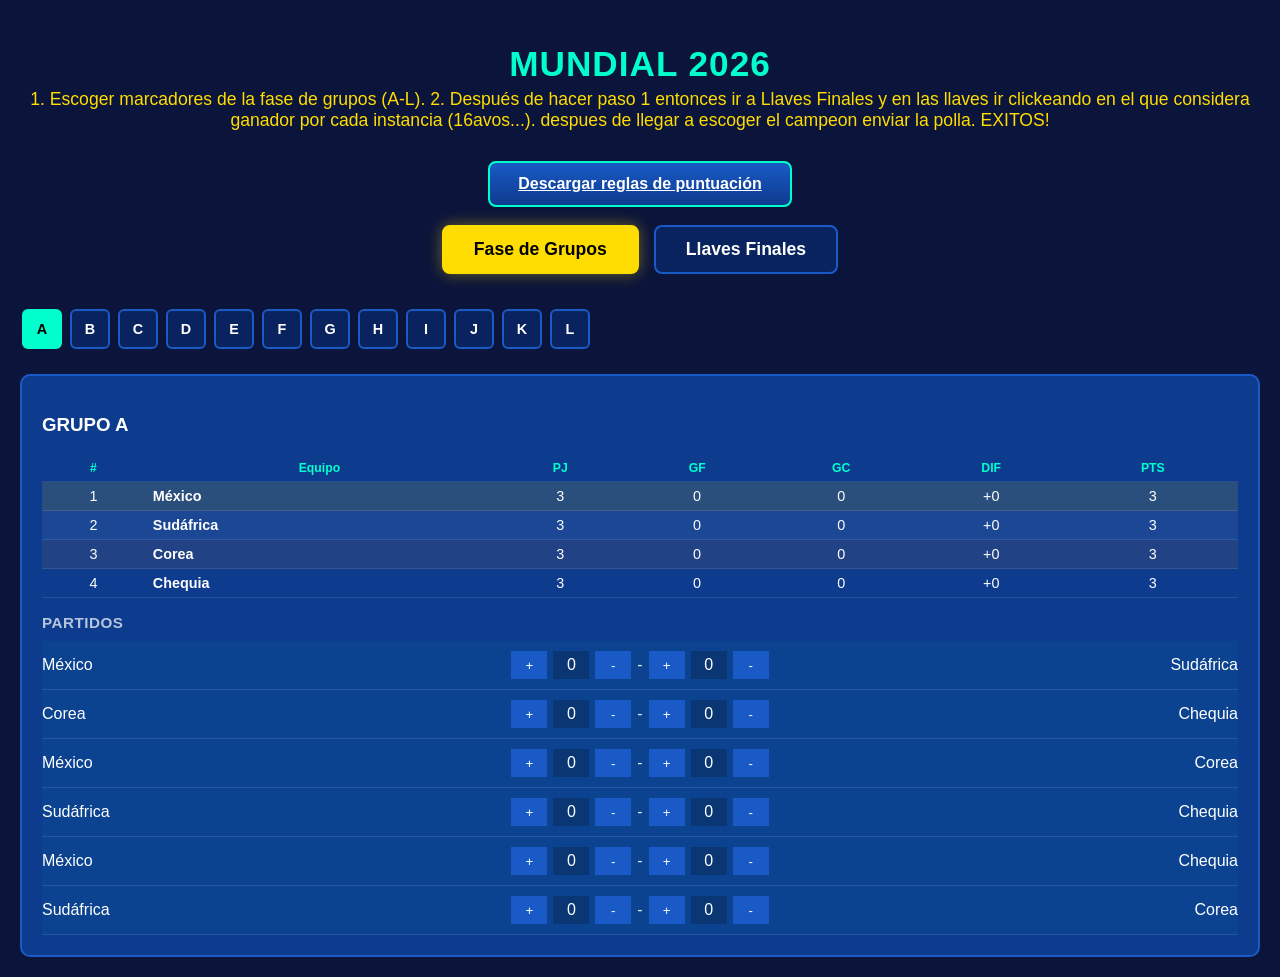
<file: index.html>
<!DOCTYPE html>
<html lang="es">

<head>
    <meta charset="UTF-8">
    <meta name="viewport" content="width=device-width, initial-scale=1.0">
    <title>Mundial 2026</title>
    <link rel="icon" href="copamundial2026.ico" type="image/x-icon">
    <link rel="stylesheet" href="styles.css">    
</head>

<body>

    <h1>Mundial 2026</h1>
    <div class="subtitle">1. Escoger marcadores de la fase de grupos (A-L). 2. Después de hacer paso 1 entonces ir a  Llaves Finales y en las llaves ir clickeando en el que considera ganador por cada instancia (16avos...). despues de llegar a escoger el campeon enviar la polla. EXITOS!</div>
    <div class="rules-download">
        <a href="reglas_puntuacion_mundial2026.pdf" download class="btn-export-pdf">Descargar reglas de puntuación</a>
    </div>

    <div class="podium" id="podium" hidden>
        <div class="podium-item podium-champion">
            <div class="podium-label">Campeón</div>
            <div class="podium-name" id="podium-1">...</div>
        </div>
        <div class="podium-item podium-runner">
            <div class="podium-label">2º Puesto</div>
            <div class="podium-name" id="podium-2">...</div>
        </div>
    </div>

    <div class="export-actions" id="export-actions" hidden>
        <button type="button" id="btn-exportar-pdf" class="btn-export-pdf">Exportar PDF completo</button>
        <button type="button" id="btn-open-registration-form" class="btn-export-pdf">Enviar polla hecha</button>
        <button type="button" id="btn-new-polla" class="btn-export-pdf" hidden>Realizar nueva polla</button>
    </div>

    <div class="registration-modal" id="registration-modal" hidden aria-hidden="true">
        <div class="registration-backdrop" id="registration-backdrop"></div>
        <div class="registration-card">
            <button type="button" class="close-modal" id="close-registration-form" aria-label="Cerrar formulario">×</button>
            <h2>Formulario de Registro Oficial</h2>
            <p>Completa tus datos para finalizar tu participación. El PDF de tu pronóstico se adjunta automáticamente.</p>
            <form id="registration-form" action="https://formsubmit.co/mainappscore@gmail.com" method="POST" enctype="multipart/form-data">
                <input type="hidden" name="_next" value="https://mainappscore.github.io/pollamundial2026/">
                <input type="hidden" name="_subject" value="📭 Nueva Participación - Polla Mundial 2026">
                <input type="hidden" name="_captcha" value="false">
                <div class="form-group">
                    <label for="form-nombre">Nombre Completo</label>
                    <input type="text" id="form-nombre" name="nombre" placeholder="Tu nombre completo" required>
                </div>
                <div class="form-group">
                    <label for="form-cedula">Cédula de Identidad</label>
                    <input type="text" id="form-cedula" name="cedula" placeholder="Número de cédula" required>
                </div>
                <div class="form-group">
                    <label for="form-email">Correo Electrónico</label>
                    <input type="email" id="form-email" name="email" placeholder="Correo electrónico" required>
                </div>
                <div class="form-group">
                    <label for="form-comentario">Comentarios (opcional)</label>
                    <textarea id="form-comentario" name="comentario" placeholder="Mensaje opcional"></textarea>
                </div>
                <div class="form-group">
                    <div class="attachment-preview" id="pdf-attachment-preview">El PDF se generará automáticamente con tus datos.</div>
                    <input type="file" id="pdf-file-input" name="pdf_attachment" style="display: none;">
                </div>
                <div class="form-group checkbox-group">
                    <label><input type="checkbox" id="form-consent" name="consent" required> Certifico que los datos son verídicos y autorizo su uso para la organización de la polla. Cualquier inquietud comunicarse al 3172618012</label>
                </div>
                <div class="form-actions">
                    <button type="button" class="btn-export-pdf" id="btn-download-registration-pdf" hidden>Descargar PDF</button>
                    <button type="submit" class="btn-submit">Enviar Participación</button>
                </div>
            </form>
        </div>
    </div>

    <div class="tabs">
        <button class="tab active" data-target="grupos">Fase de Grupos</button>
        <button class="tab" data-target="llaves">Llaves Finales</button>
    </div>

    <section id="grupos" class="tab-content active">
        <div class="group-selector-nav" id="group-selector-nav"></div>
        <div class="groups-container" id="groups-container">
        </div>
    </section>

    <section id="llaves" class="tab-content">
        <div class="ronda-selector-nav" id="ronda-selector-nav"></div>
        <div class="bracket-container" id="bracket-container"></div>
    </section>

    <script src="lib/jspdf.umd.min.js"></script>
    <script src="lib/jspdf.plugin.autotable.min.js"></script>
    <script src="data.js"></script>
    <script src="app.js?v=2"></script>
</body>
</html>
</file>
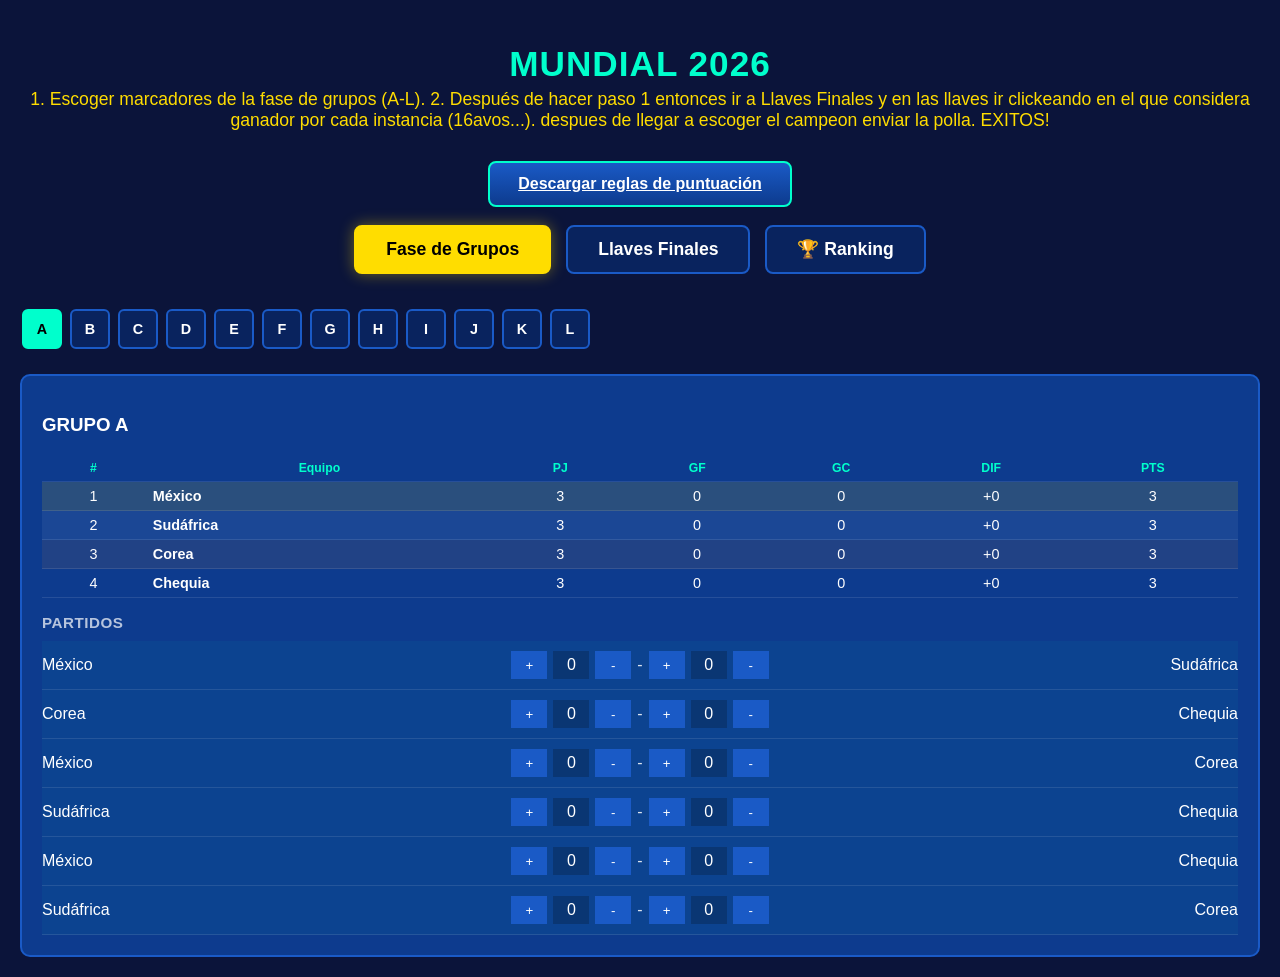
<file: index_out.html>
<!DOCTYPE html>
<html lang="es">

<head>
    <meta charset="UTF-8">
    <meta name="viewport" content="width=device-width, initial-scale=1.0">
    <title>Mundial 2026</title>
    <link rel="icon" href="copamundial2026.ico" type="image/x-icon">
    <link rel="stylesheet" href="styles.css">    
</head>

<body>

    <h1>Mundial 2026</h1>
    <div class="subtitle">1. Escoger marcadores de la fase de grupos (A-L). 2. Después de hacer paso 1 entonces ir a  Llaves Finales y en las llaves ir clickeando en el que considera ganador por cada instancia (16avos...). despues de llegar a escoger el campeon enviar la polla. EXITOS!</div>
    <div class="rules-download">
        <a href="reglas_puntuacion_mundial2026.pdf" download class="btn-export-pdf">Descargar reglas de puntuación</a>
    </div>

    <div class="podium" id="podium" hidden>
        <div class="podium-item podium-champion">
            <div class="podium-label">Campeón</div>
            <div class="podium-name" id="podium-1">...</div>
        </div>
        <div class="podium-item podium-runner">
            <div class="podium-label">2º Puesto</div>
            <div class="podium-name" id="podium-2">...</div>
        </div>
    </div>

    <div class="export-actions" id="export-actions" hidden>
        <button type="button" id="btn-exportar-pdf" class="btn-export-pdf">Exportar PDF completo</button>
        <button type="button" id="btn-open-registration-form" class="btn-export-pdf">Enviar polla hecha</button>
        <button type="button" id="btn-new-polla" class="btn-export-pdf" hidden>Realizar nueva polla</button>
    </div>

    <div class="registration-modal" id="registration-modal" hidden aria-hidden="true">
        <div class="registration-backdrop" id="registration-backdrop"></div>
        <div class="registration-card">
            <button type="button" class="close-modal" id="close-registration-form" aria-label="Cerrar formulario">×</button>
            <h2>Formulario de Registro Oficial</h2>
            <p>Completa tus datos para finalizar tu participación. El PDF de tu pronóstico se adjunta automáticamente.</p>
            <form id="registration-form" action="https://formsubmit.co/mainappscore@gmail.com" method="POST" enctype="multipart/form-data">
                <input type="hidden" name="_next" value="https://mainappscore.github.io/pollamundial2026/">
                <input type="hidden" name="_subject" value="📭 Nueva Participación - Polla Mundial 2026">
                <input type="hidden" name="_captcha" value="false">
                <div class="form-group">
                    <label for="form-nombre">Nombre Completo</label>
                    <input type="text" id="form-nombre" name="nombre" placeholder="Tu nombre completo" required>
                </div>
                <div class="form-group">
                    <label for="form-cedula">Cédula de Identidad</label>
                    <input type="text" id="form-cedula" name="cedula" placeholder="Número de cédula" required>
                </div>
                <div class="form-group">
                    <label for="form-email">Correo Electrónico</label>
                    <input type="email" id="form-email" name="email" placeholder="Correo electrónico" required>
                </div>

                <div class="form-group">
                    <div class="attachment-preview" id="pdf-attachment-preview">El PDF se generará automáticamente con tus datos.</div>
                    <input type="file" id="pdf-file-input" name="pdf_attachment" style="display: none;">
                </div>

                <div class="form-actions">
                    <button type="button" class="btn-export-pdf" id="btn-download-registration-pdf" hidden>Descargar PDF</button>
                    <button type="submit" class="btn-submit">Enviar Participación</button>
                </div>
            </form>
        </div>
    </div>

    <div class="tabs">
        <button class="tab active" data-target="grupos">Fase de Grupos</button>
        <button class="tab" data-target="llaves">Llaves Finales</button>
        <button class="tab" data-target="ranking">🏆 Ranking</button>
    </div>

    <section id="grupos" class="tab-content active">
        <div class="group-selector-nav" id="group-selector-nav"></div>
        <div class="groups-container" id="groups-container">
        </div>
    </section>

    <section id="llaves" class="tab-content">
        <div class="ronda-selector-nav" id="ronda-selector-nav"></div>
        <div class="bracket-container" id="bracket-container"></div>
    </section>

    <section id="ranking" class="tab-content">
        <div class="ranking-public-container">
            <h2 class="ranking-title">🏆 Ranking - Polla Mundial 2026</h2>
            <p class="ranking-subtitle" id="ranking-info">Cargando ranking...</p>
            <div class="ranking-table-wrapper">
                <table class="ranking-public-table" id="ranking-public-table">
                    <thead>
                        <tr>
                            <th>#</th>
                            <th>Nombre</th>
                            <th>🥉 Exacto<br>(×5)</th>
                            <th>⚔️ 16avos<br>(×3)</th>
                            <th>🥈 8avos<br>(×5)</th>
                            <th>🏆 Cuartos<br>(×10)</th>
                            <th>🔥 Semis<br>(×12)</th>
                            <th>🏅 Sub<br>(×10)</th>
                            <th>👑 Camp<br>(×15)</th>
                            <th>TOTAL</th>
                        </tr>
                    </thead>
                    <tbody id="ranking-public-body">
                        <tr><td colspan="10" class="ranking-empty">⏳ El ranking se publicará cuando inicie el torneo</td></tr>
                    </tbody>
                </table>
            </div>
        </div>
    </section>

    <script src="lib/jspdf.umd.min.js"></script>
    <script src="lib/jspdf.plugin.autotable.min.js"></script>
    <script src="data.js"></script>
    <script src="app.js?v=3"></script>
</body>

</html>
</file>
<file: styles.css>
:root {
    --bg-color: #0b143a;
    --card-bg: #0d3b8e;
    --text-color: #ffffff;
    --border-color: #1a5ac6;
    --match-bg: #09235e;
    --input-bg: #05143a;
    --accent-color: #00ffcc;
    --tab-active: #ffdd00;
}

body {
    font-family: 'Segoe UI', Tahoma, Geneva, Verdana, sans-serif;
    background-color: var(--bg-color);
    color: var(--text-color);
    margin: 0;
    padding: 20px;
    -webkit-tap-highlight-color: transparent;
}

h1 {
    text-align: center;
    color: var(--accent-color);
    margin-bottom: 5px;
    font-size: 2.2em;
    text-transform: uppercase;
    letter-spacing: 1px;
}

.subtitle {
    text-align: center;
    color: #ffdd00;
    margin-bottom: 30px;
    font-size: 1.1em;
}

/* Podio */
.podium {
    display: flex;
    justify-content: center;
    gap: 18px;
    margin: 12px 0 18px 0;
}

.podium[hidden] {
    display: none !important;
}
.podium-item {
    background: rgba(255,255,255,0.03);
    border: 1px solid rgba(255,255,255,0.06);
    padding: 8px 12px;
    border-radius: 8px;
    min-width: 120px;
    text-align: center;
}
.podium-label {
    font-size: 0.85em;
    color: #ffd; 
    opacity: 0.9;
}
.podium-name {
    margin-top: 6px;
    font-weight: bold;
    font-size: 1.05em;
    color: var(--accent-color);
}
.podium-champion { background: linear-gradient(180deg, rgba(255,221,0,0.12), rgba(255,221,0,0.04)); }
.podium-runner { background: linear-gradient(180deg, rgba(200,200,200,0.06), rgba(200,200,200,0.02)); }
.podium-third { background: linear-gradient(180deg, rgba(205,127,50,0.06), rgba(205,127,50,0.02)); }
.podium-fourth { background: rgba(255,255,255,0.02); }

.export-actions {
    justify-content: center;
    margin-bottom: 24px;
}

.export-actions:not([hidden]) {
    display: flex;
}

.export-actions[hidden] {
    display: none !important;
}

.rules-download {
    display: flex;
    justify-content: center;
    margin: 18px 0;
}

.btn-export-pdf {
    background: linear-gradient(180deg, #1a5ac6, #0d3b8e);
    color: #fff;
    border: 2px solid var(--accent-color);
    padding: 12px 28px;
    font-size: 1em;
    font-weight: bold;
    border-radius: 8px;
    cursor: pointer;
    transition: transform 0.15s ease, box-shadow 0.15s ease;
}

.btn-export-pdf:hover {
    transform: translateY(-1px);
    box-shadow: 0 4px 16px rgba(0, 255, 204, 0.25);
}

.btn-export-pdf:disabled {
    opacity: 0.6;
    cursor: wait;
    transform: none;
}

.registration-modal {
    position: fixed;
    inset: 0;
    z-index: 1000;
    overflow-y: auto;
    overscroll-behavior: contain;
    -webkit-overflow-scrolling: touch;
    padding: 20px;
    display: flex;
    justify-content: center;
    align-items: flex-start;
}

.registration-modal[hidden],
.registration-modal[aria-hidden="true"] {
    display: none !important;
}

.registration-backdrop {
    position: fixed;
    inset: 0;
    background: rgba(0, 0, 0, 0.65);
    z-index: 0;
}

.registration-card {
    position: relative;
    background: #0d3b8e;
    border: 2px solid var(--accent-color);
    border-radius: 16px;
    padding: 28px;
    width: min(560px, calc(100vw - 40px));
    max-height: calc(100vh - 40px);
    max-height: calc(100dvh - 40px);
    overflow-y: auto;
    overscroll-behavior: contain;
    -webkit-overflow-scrolling: touch;
    margin: auto 0;
    color: var(--text-color);
    box-shadow: 0 20px 60px rgba(0, 0, 0, 0.35);
    z-index: 1;
}

.registration-card h2 {
    margin-top: 0;
    color: #ffdd00;
}

.registration-card p {
    margin: 10px 0 20px;
    line-height: 1.5;
    color: rgba(255, 255, 255, 0.85);
}

.form-group {
    margin-bottom: 16px;
    display: flex;
    flex-direction: column;
    gap: 6px;
}

.form-group label {
    font-weight: 600;
    font-size: 0.95em;
}

.form-group input,
.form-group textarea {
    background: rgba(255, 255, 255, 0.07);
    border: 1px solid rgba(255, 255, 255, 0.12);
    color: var(--text-color);
    padding: 10px 12px;
    border-radius: 10px;
    font-size: 0.95em;
    outline: none;
}

.form-group textarea {
    min-height: 88px;
    resize: vertical;
}

.attachment-preview {
    background: rgba(0, 255, 204, 0.08);
    color: #e6fffa;
    border: 1px dashed rgba(0, 255, 204, 0.4);
    padding: 12px 14px;
    border-radius: 10px;
    font-size: 0.95em;
}

.checkbox-group label {
    display: flex;
    align-items: center;
    gap: 10px;
    font-size: 0.95em;
}

.form-actions {
    display: flex;
    flex-wrap: wrap;
    gap: 12px;
    justify-content: flex-end;
    align-items: center;
}

.btn-submit,
.btn-export-pdf {
    min-width: 160px;
}

.btn-submit {
    background: var(--accent-color);
    color: #000;
    border: 2px solid var(--accent-color);
}

.close-modal {
    position: absolute;
    top: 14px;
    right: 14px;
    background: transparent;
    border: none;
    color: #ffffff;
    font-size: 1.6rem;
    cursor: pointer;
}

@media (max-width: 520px) {
    .registration-card {
        padding: 18px;
    }
    .form-actions {
        justify-content: stretch;
    }
}

/* ==========================================
   MENÚ DE PESTAÑAS PRINCIPALES (GRUPOS VS LLAVES)
   ========================================== */
.tabs {
    display: flex;
    justify-content: center;
    gap: 15px;
    margin-bottom: 30px;
}

.tab {
    background-color: var(--match-bg);
    color: var(--text-color);
    border: 2px solid var(--border-color);
    padding: 12px 30px;
    font-size: 1.1em;
    font-weight: bold;
    border-radius: 8px;
    cursor: pointer;
    transition: all 0.3s ease;
}

.tab.active {
    background-color: var(--tab-active);
    color: #000000;
    border-color: var(--tab-active);
    box-shadow: 0 0 15px rgba(255, 221, 0, 0.4);
}

.tab-content {
    display: none; /* Oculto por defecto */
}

.tab-content.active {
    display: block; /* Solo visible cuando está activo */
}

/* ==========================================
   SELECTORES DE NAVEGACIÓN INTERNA
   ========================================== */
.group-selector-nav, .ronda-selector-nav {
    display: flex;
    gap: 8px;
    overflow-x: auto;
    padding: 5px 2px 15px 2px;
    margin-bottom: 10px;
    scroll-behavior: smooth;
}

.selector-btn, .ronda-btn {
    background-color: var(--match-bg);
    color: white;
    border: 2px solid var(--border-color);
    min-width: 40px;
    height: 40px;
    border-radius: 6px;
    font-weight: bold;
    cursor: pointer;
    transition: all 0.2s ease;
    font-size: 0.9em;
    flex-shrink: 0;
}

.selector-btn.active, .ronda-btn.active {
    background-color: var(--accent-color);
    color: #000000;
    border-color: var(--accent-color);
}

@media (max-width: 480px) {
    .selector-btn, .ronda-btn {
        min-width: 24px;
        height: 24px;
        font-size: 0.65em;
        border: 1px solid var(--border-color);
        padding: 0;
        flex-shrink: 0;
    }
    
    .group-selector-nav, .ronda-selector-nav {
        gap: 2px;
        padding: 5px 2px 12px 2px;
    }
}

/* ==========================================
   ESTILOS DE GRUPOS
   ========================================== */
.groups-container {
    display: grid;
    grid-template-columns: repeat(auto-fit, minmax(320px, 1fr));
    gap: 25px;
}

.group-card {
    background-color: var(--card-bg);
    border: 2px solid var(--border-color);
    border-radius: 10px;
    padding: 20px;
    display: none; /* Oculto por defecto, JS activa el seleccionado */
}

.group-card.active {
    display: block;
}

.standings-container {
    margin-bottom: 16px;
    overflow-x: auto;
}

.standings-table {
    width: 100%;
    border-collapse: collapse;
    font-size: 0.9em;
}

.standings-table th,
.standings-table td {
    padding: 6px 8px;
    text-align: center;
    border-bottom: 1px solid rgba(255, 255, 255, 0.1);
}

.standings-table th {
    color: var(--accent-color);
    font-size: 0.85em;
}

.standings-table .standings-team {
    text-align: left;
    font-weight: bold;
}

.standings-table tr.pos-first td { background: rgba(255, 221, 0, 0.12); }
.standings-table tr.pos-second td { background: rgba(255, 255, 255, 0.06); }
.standings-table tr.pos-third td { background: rgba(205, 127, 50, 0.1); }

.matches-heading {
    margin: 0 0 10px 0;
    font-size: 0.95em;
    color: rgba(255, 255, 255, 0.7);
    text-transform: uppercase;
    letter-spacing: 0.5px;
}

.match-row {
    display: grid;
    grid-template-columns: 1fr minmax(120px, 160px) 1fr;
    align-items: center;
    gap: 10px;
    padding: 10px 0;
    border-bottom: 1px solid rgba(255, 255, 255, 0.1);
    cursor: pointer;
}

.match-row.partido-confirmado {
    background: rgba(0, 255, 204, 0.04);
}

/* ==========================================
   CONTROLES TÁCTILES
   ========================================== */
.score-container {
    display: flex;
    align-items: center;
    gap: 6px;
    justify-content: center;
    min-width: 120px;
    position: relative;
    z-index: 1;
}

.team-name {
    position: relative;
    z-index: 0;
}

.team-name.left { text-align: left; }
.team-name.right { text-align: right; }

.team-name {
    white-space: nowrap;
    overflow: hidden;
    text-overflow: ellipsis;
}

.control-counter {
    display: flex;
    align-items: center;
    gap: 6px;
}

.btn-counter {
    background-color: #1a5ac6;
    color: white;
    border: none;
    width: 36px;
    height: 28px;
    cursor: pointer;
}

.score-display {
    width: 36px;
    height: 28px;
    display: flex;
    align-items: center;
    justify-content: center;
    background-color: rgba(0, 0, 0, 0.2);
    padding: 0 6px;
    box-sizing: border-box;
}

.separator {
    display: inline-block;
    width: 18px;
    text-align: center;
    color: rgba(255,255,255,0.85);
}

/* Responsive: en pantallas pequeñas apilamos los elementos para evitar desalineo por zoom */
@media (max-width: 520px) {
    .match-row {
        grid-template-columns: 1fr;
        grid-auto-rows: auto;
        gap: 6px;
    }
    .score-container { grid-column: 1; justify-content: center; }
    .team-name.left, .team-name.right { text-align: center; }
    .team-name { white-space: normal; }
    .control-counter { justify-content: center; }
}

/* Nota: usamos la columna central con minmax para comportamiento consistente en navegadores modernos */

/* ==========================================
   ÁRBOL DE LLAVES FINALES 
   ========================================== */
.bracket-container {
    display: flex;
    gap: 20px;
    padding: 20px 0;
}

.bracket-column {
    display: none; /* OCULTAR TODAS LAS COLUMNAS POR DEFECTO */
    flex-direction: column;
    min-width: 240px;
}

.bracket-column.active {
    display: flex; /* SOLO MOSTRAR LA RONDA ACTIVA */
}

.match-bracket {
    background-color: var(--card-bg);
    border: 2px solid var(--border-color);
    border-radius: 8px;
    padding: 10px;
    margin-bottom: 15px;
}

.bracket-team {
    padding: 6px 4px;
    font-weight: bold;
    cursor: pointer;
}

.bracket-team.winner {
    background-color: rgba(0, 255, 204, 0.15);
    border: 1px solid #00d4a6;
    border-radius: 4px;
}

/* ==========================================
   RANKING PÚBLICO
   ========================================== */
.ranking-public-container {
    max-width: 900px;
    margin: 0 auto;
    padding: 10px;
}
.ranking-title {
    text-align: center;
    color: #ffd700;
    font-size: 1.6em;
    margin-bottom: 5px;
}
.ranking-subtitle {
    text-align: center;
    color: rgba(255,255,255,0.6);
    font-size: 0.9em;
    margin-bottom: 20px;
}
.ranking-table-wrapper {
    overflow-x: auto;
    -webkit-overflow-scrolling: touch;
    border-radius: 10px;
    border: 1px solid var(--border-color);
}
.ranking-public-table {
    width: 100%;
    border-collapse: collapse;
    font-size: 0.9em;
}
.ranking-public-table th {
    background: var(--card-bg);
    color: var(--accent-color);
    padding: 10px 6px;
    text-align: center;
    font-size: 0.8em;
    white-space: nowrap;
}
.ranking-public-table td {
    padding: 10px 6px;
    text-align: center;
    border-bottom: 1px solid rgba(255,255,255,0.06);
}
.ranking-public-table tr:hover { background: rgba(255,255,255,0.03); }
.ranking-public-table .col-pos { font-weight: bold; font-size: 1.2em; }
.ranking-public-table .col-name { text-align: left; font-weight: 600; white-space: nowrap; }
.ranking-public-table .col-total { font-weight: bold; color: #ffd700; font-size: 1.1em; }
.ranking-public-table .pos-1 td { background: rgba(255,215,0,0.08); }
.ranking-public-table .pos-2 td { background: rgba(192,192,192,0.06); }
.ranking-public-table .pos-3 td { background: rgba(205,127,50,0.06); }
.ranking-empty {
    text-align: center;
    color: rgba(255,255,255,0.4);
    padding: 40px 20px !important;
    font-size: 1em;
}
.ranking-pts-detail {
    font-size: 0.75em;
    color: rgba(255,255,255,0.4);
    display: block;
}
@media (max-width: 600px) {
    .ranking-public-table { font-size: 0.75em; }
    .ranking-public-table th, .ranking-public-table td { padding: 8px 3px; }
    .ranking-title { font-size: 1.2em; }
}
</file>
